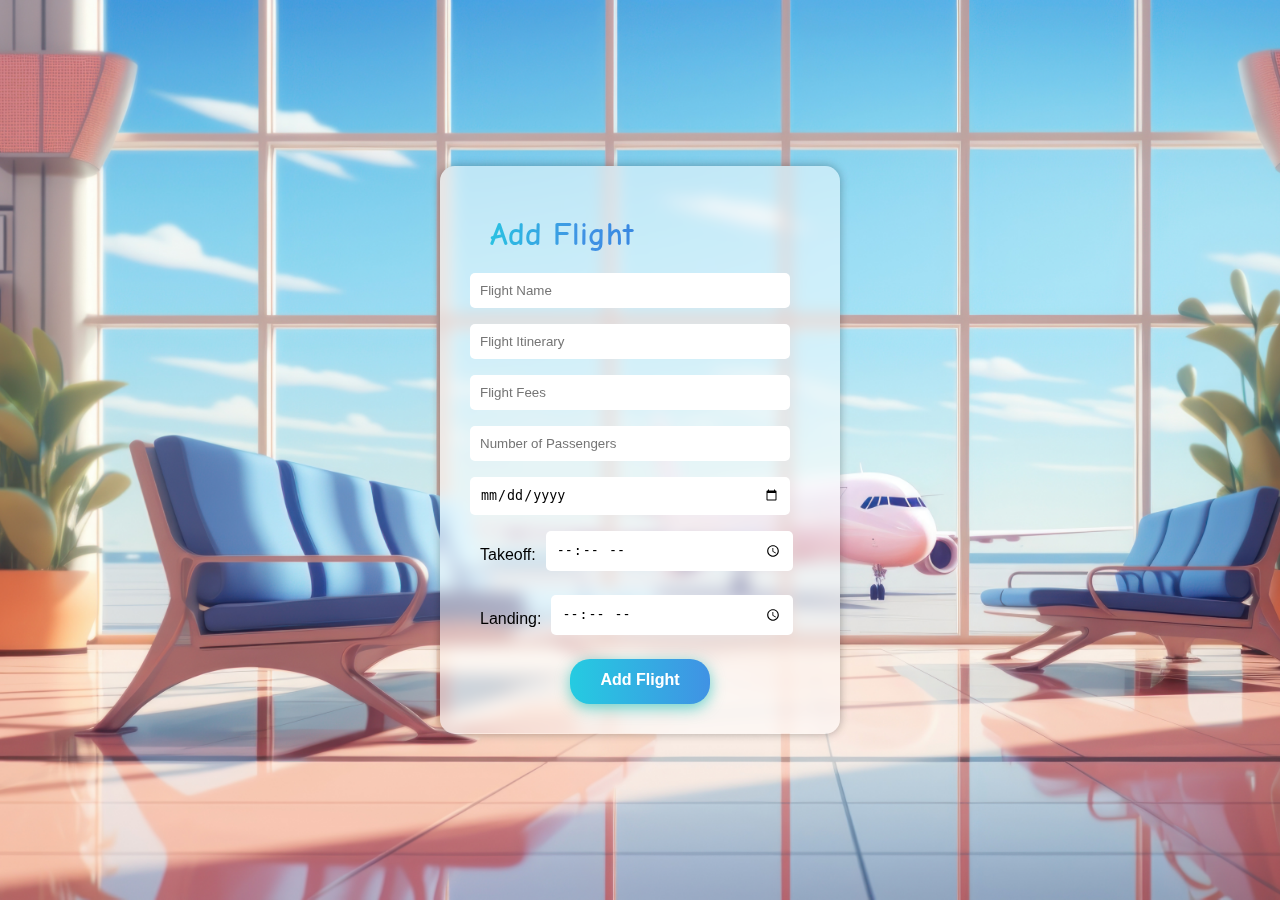
<file: Add flight/addflight.html>
<!DOCTYPE html>
<html lang="en">

<head>
  <meta charset="UTF-8">
  <meta name="viewport" content="width=device-width, initial-scale=1.0">
  <link rel="stylesheet" href="addflight.css">
  <title>Add Flight</title>
</head>

<body>

  <div class="container">
    <h1>Add Flight</h1>

    <form id="flightForm" action="add_flight.php" method="POST">
      <input type="text" id="name" name="name" required placeholder="Flight Name">
      <!-- <input type="text" id="id" name="id" required placeholder="Flight ID"> -->
      <input type="text" id="itinerary" name="itinerary" required placeholder="Flight Itinerary">
      <input type="text" id="fees" name="fees" required placeholder="Flight Fees">
      <input type="number" id="passengers" name="passengers" required placeholder="Number of Passengers">

      <input type="date" id="departureDate" name="departureDate" required>

      <div class="flight-time">
        <label for="Takeoff">Takeoff:</label>
        <input type="time" id="takeoff" name="takeoff" required>
      </div>

      <div class="flight-time">
        <label for="takeoff">Landing:</label>
        <input type="time" id="landing" name="landing" required>
      </div>



      <button type="submit" class="bn632-hover bn18">Add Flight</button>
    </form>
  </div>




</body>

</html>
</file>
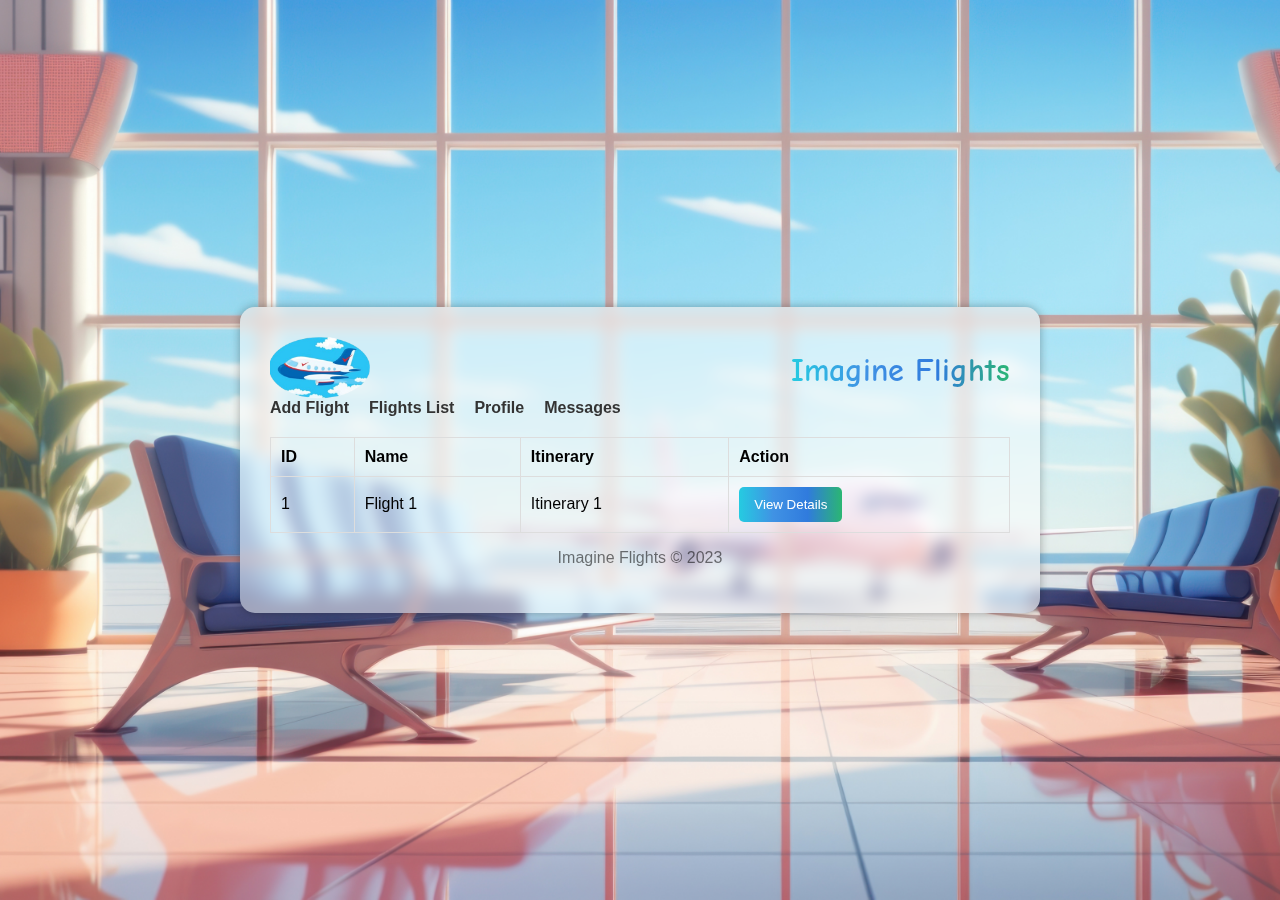
<file: company home/company_home.html>
<!-- company_home.html -->

<!DOCTYPE html>
<html lang="en">

<head>
  <meta charset="UTF-8">
  <meta name="viewport" content="width=device-width, initial-scale=1.0">
  <link rel="stylesheet" href="company_home.css">
  <title>Company Home</title>
</head>

<body>

  <div class="container">
    <header>
      <img src="../company_logo.png" alt="Company Logo">
      <h1>Imagine Flights </h1>
    </header>

    <nav>
      <ul>
        <li><a href="">Add Flight</a></li>
        <li><a href="#">Flights List</a></li>
        <li><a href="#">Profile</a></li>
        <li><a href="#">Messages</a></li>
      </ul>
    </nav>

    <section id="flightsList">
      <!-- Display flights as a list -->
      <table>
        <thead>
          <tr>
            <th>ID</th>
            <th>Name</th>
            <th>Itinerary</th>
            <th>Action</th>
          </tr>
        </thead>
        <tbody>
          <!-- Example Flight Row -->
          <tr class="flightRow" data-flight-id="1">
            <td>1</td>
            <td>Flight 1</td>
            <td>Itinerary 1</td>
            <td><button class="viewDetailsBtn">View Details</button></td>
          </tr>
          <!-- Add more rows dynamically from your database -->
        </tbody>
      </table>
    </section>

    <div class="ff">
      <p>Imagine Flights © 2023</p>
    </div>
  </div>

  <section id="flightDetails" class="hidden">
    <!-- Flight details content goes here -->
  </section>

  <!-- Include jQuery -->
  <script src="https://code.jquery.com/jquery-3.6.4.min.js"></script>
  <!-- Include your script.js file -->
  <script src="script.js"></script>
</body>

</html>
</file>
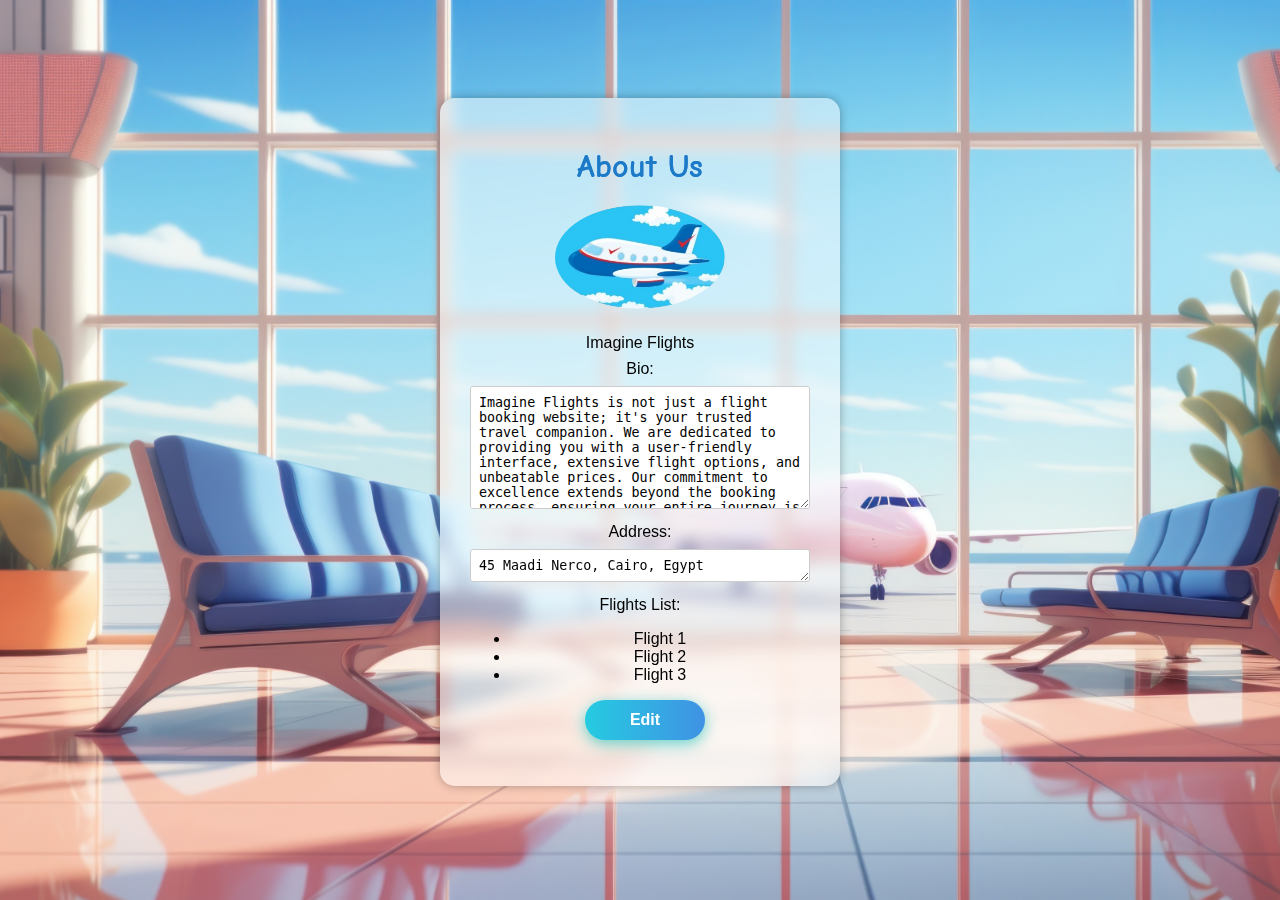
<file: company profile/CompanyProfile.html>
<!DOCTYPE html>
<html lang="en">

<head>
  <meta charset="UTF-8">
  <meta name="viewport" content="width=device-width, initial-scale=1.0">
  <link rel="stylesheet" href="CompanyProfile.css">
  <title>Company Profile</title>
</head>

<body>

  <div class="container">
    <h1 style="color: #1c7ac7; font-family: 'Comic Neue', sans-serif;">About Us</h1>

    <form action="/submit" method="post">
      <div id="companyProfile">
        <img src="../company_logo.png" alt="Company Logo" id="logo">

        <label for="companyName">Imagine Flights</label>

        <label for="companyBio">Bio:</label>
        <textarea id="companyBio" name="companyBio" rows="7"
          cols="50">Imagine Flights is not just a flight booking website; it's your trusted travel companion. We are dedicated to providing you with a user-friendly interface, extensive flight options, and unbeatable prices. Our commitment to excellence extends beyond the booking process, ensuring your entire journey is smooth and memorable.</textarea>

        <label for="companyAddress">Address:</label>
        <textarea id="companyAddress" name="companyAddress" rows="1" cols="50">45 Maadi Nerco, Cairo, Egypt</textarea>

        <label for="flightsList">Flights List:</label>
        <ul id="flightsList">
          <li>Flight 1</li>
          <li>Flight 2</li>
          <li>Flight 3</li>
        </ul>

        <button type="submit" class="bn632-hover bn18">Edit</button>
      </div>
    </form>
  </div>

</body>

</html>
</file>
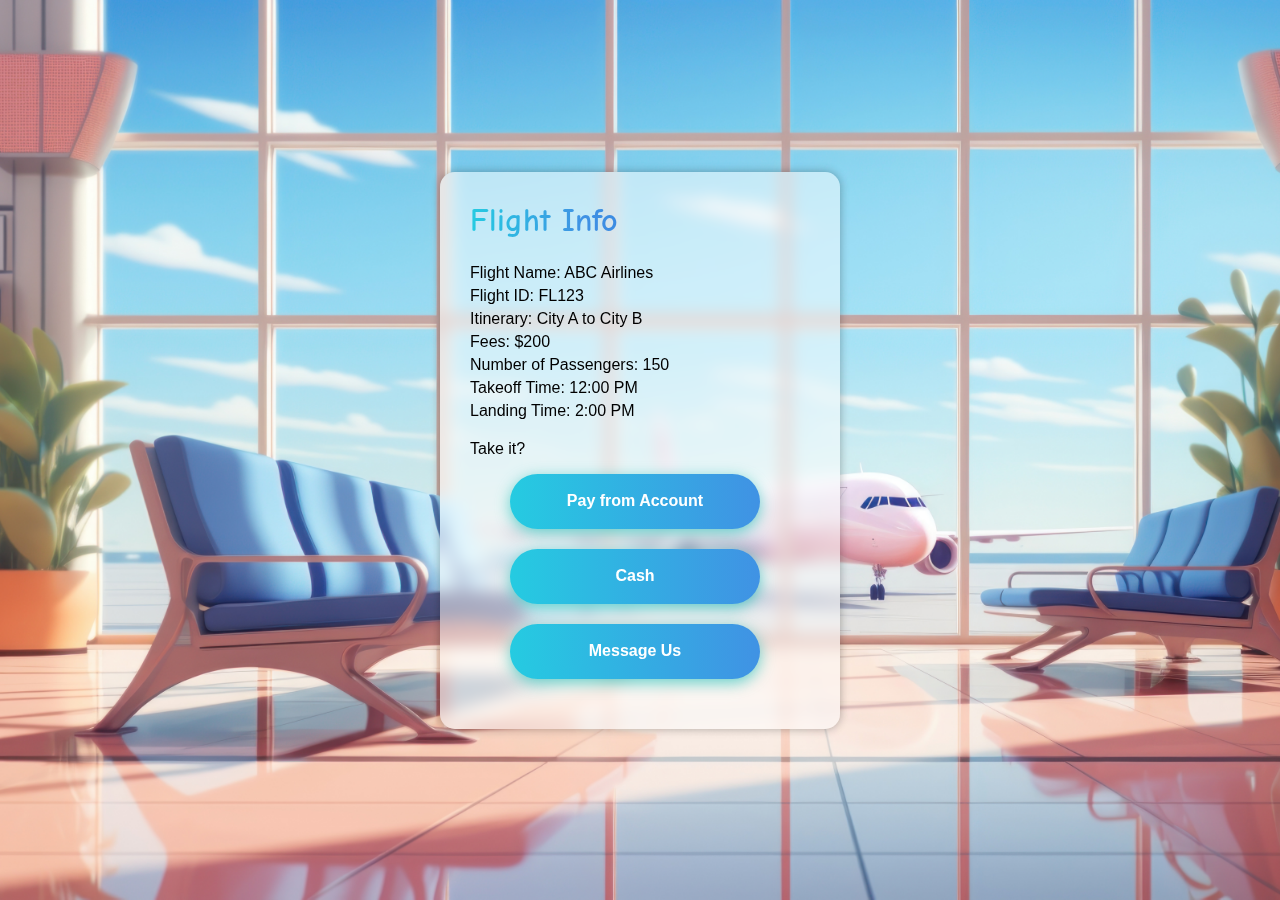
<file: flight info/flightinfo.html>
<!DOCTYPE html>
<html lang="en">
<head>
  <meta charset="UTF-8">
  <meta name="viewport" content="width=device-width, initial-scale=1.0">
  <link rel="stylesheet" href="style.css">
  <title>Flight Info</title>
</head>
<body>

  <div class="container">
    <h1>Flight Info</h1>

    <div id="flightDetails">
      <p>Flight Name: ABC Airlines</p>
      <p>Flight ID: FL123</p>
      <p>Itinerary: City A to City B</p>
      <p>Fees: $200</p>
      <p>Number of Passengers: 150</p>
      <p>Takeoff Time: 12:00 PM</p>
      <p>Landing Time: 2:00 PM</p>
    </div>

    <div id="takeItOption">
      <p>Take it?</p>
      <button class="bn632-hover bn18">Pay from Account</button>
      <button class="bn632-hover bn18">Cash</button>
      <button class="bn632-hover bn18">Message Us</button>
    </div>
  </div>

  <script>
    document.addEventListener('DOMContentLoaded', function() {
      var messageUsButton = document.querySelector('#takeItOption .bn632-hover.bn18:last-child'); // Select the last button (Message Us)

      messageUsButton.addEventListener('click', function() {
        window.open('/message/message.html', '_blank');
      });
    });
  </script>

</body>
</html>
</file>
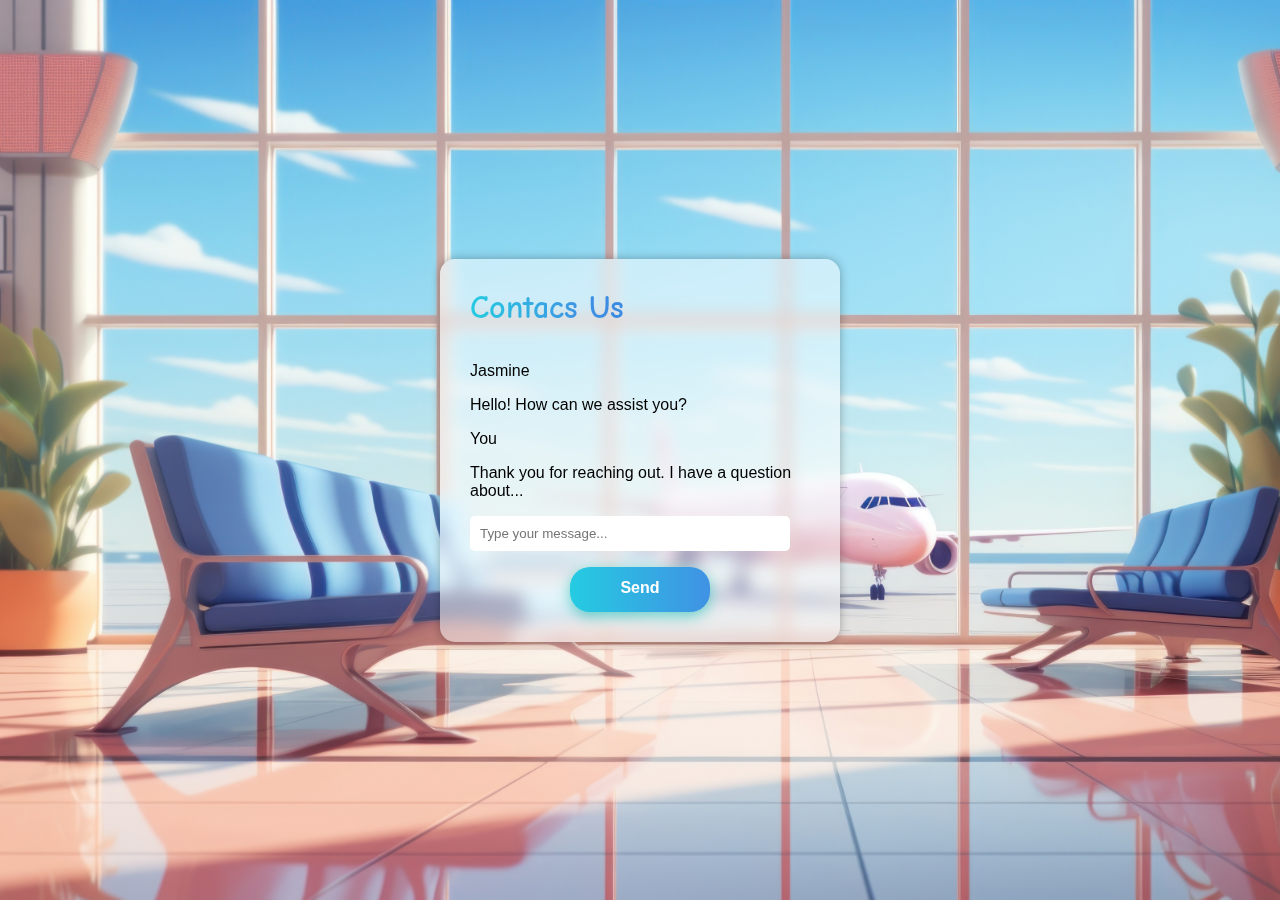
<file: message/message.html>
<!DOCTYPE html>
<html lang="en">
<head>
  <meta charset="UTF-8">
  <meta name="viewport" content="width=device-width, initial-scale=1.0">
  <link rel="stylesheet" href="style.css">
  <title>Messages with a Company</title>
</head>
<body>

  <div class="container">
    <h1>Contacs Us</h1>

    <div id="messageList" class="chat-container">
      <!-- Display messages with the company here -->
      <div class="message company">
        <p class="sender">Jasmine</p>
        <p class="message-content">Hello! How can we assist you?</p>
      </div>

      <!-- User's message -->
      <div class="message user">
        <p class="sender">You</p>
        <p class="message-content">Thank you for reaching out. I have a question about...</p>
      </div>
      <!-- Add more messages as needed -->
    </div>

    <form id="messageForm" onsubmit="sendMessage(); return false;">
      <input type="text" id="newMessage" name="newMessage" required placeholder="Type your message...">
      <button type="submit" class="bn632-hover bn18">Send</button>
    </form>
  </div>

  <script>
    function sendMessage() {
      const newMessageInput = document.getElementById('newMessage');
      const messageList = document.getElementById('messageList');

      // Get the value of the new message
      const newMessageContent = newMessageInput.value.trim();

      // Don't send empty messages
      if (newMessageContent === '') {
        return;
      }

      // Determine the sender type (user or company)
      const senderType = 'user'; // You can change this dynamically based on the sender

      // Create a new message element
      const newMessageElement = document.createElement('div');
      newMessageElement.classList.add('message', senderType);
      newMessageElement.innerHTML = `
        <p class="sender">${senderType === 'company' ? 'Company Name' : 'You'}</p>
        <p class="message-content">${newMessageContent}</p>
        <p class="timestamp">Sent on: ${getCurrentTimestamp()}</p>
      `;

      // Append the new message to the message list
      messageList.appendChild(newMessageElement);

      // Clear the input field
      newMessageInput.value = '';
    }

    function getCurrentTimestamp() {
      const now = new Date();
      const options = { year: 'numeric', month: 'long', day: 'numeric', hour: 'numeric', minute: 'numeric' };
      return now.toLocaleDateString('en-US', options);
    }
  </script>

</body>
</html>
</file>
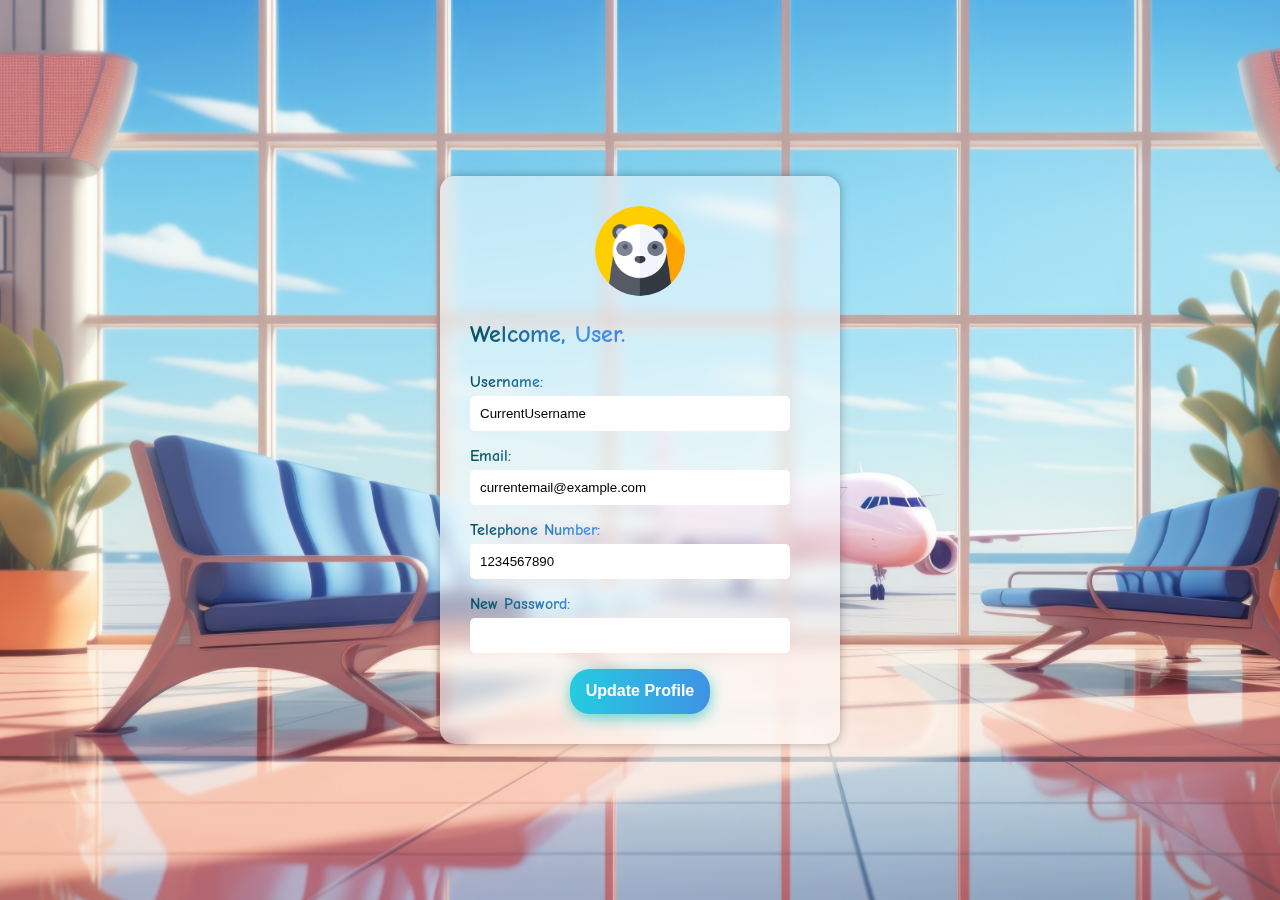
<file: passenger home/profile.html>
<!DOCTYPE html>
<html lang="en">
<head>
    <meta charset="UTF-8">
    <meta name="viewport" content="width=device-width, initial-scale=1.0">
    <link rel="stylesheet" href="profile.css">
    <title>Passenger Profile</title>
</head>
<body>

    <div class="container">
        <div class="user-icon">
            <img src="../panda.png" alt="User Icon">
        </div>
        <h2>Welcome, User.</h2>

        <form method="POST" action="">
            <label for="newUsername">Username:</label>
            <input type="text" id="newUsername" name="newUsername" value="CurrentUsername" required>

            <label for="newEmail">Email:</label>
            <input type="email" id="newEmail" name="newEmail" value="currentemail@example.com" required>

            <label for="newTelephoneNumber">Telephone Number:</label>
            <input type="tel" id="newTelephoneNumber" name="newTelephoneNumber" value="1234567890" required>

            <label for="newPassword">New Password:</label>
            <input type="password" id="newPassword" name="newPassword" required>

            <button type="submit" class="bn632-hover bn18">Update Profile</button>
        </form>
    </div>

</body>
</html>
</file>
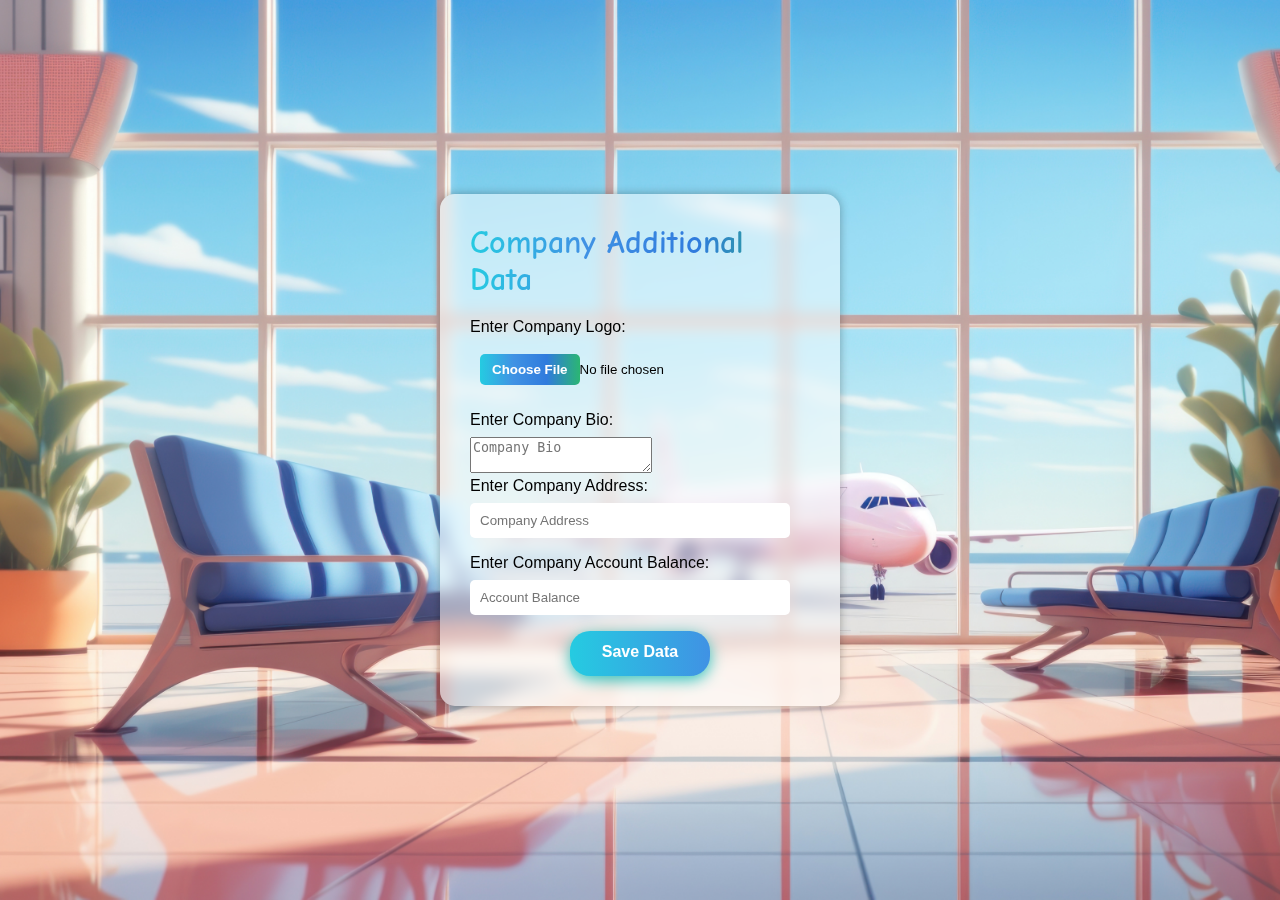
<file: Registration/company_data.html>
<!DOCTYPE html>
<html lang="en">

<head>
    <meta charset="UTF-8">
    <meta name="viewport" content="width=device-width, initial-scale=1.0">
    <link rel="stylesheet" href="style.css">
    <title>Company Additional Data</title>
</head>

<body>

    <div class="container">
        <h1>Company Additional Data</h1>

        <form action="additional_data_company.php" method="post" enctype="multipart/form-data">
            <label for="logo">Enter Company Logo:</label>
            <input type="file" id="logo" name="logo" required>
            <br>
            <label for="bio">Enter Company Bio:</label>
            <textarea id="bio" name="bio" required placeholder="Company Bio"></textarea>
            <br>
            <label for="address">Enter Company Address:</label>
            <input type="text" id="address" name="address" required placeholder="Company Address">
            <br>
            <label for="accountBalance">Enter Company Account Balance:</label>
            <input type="number" id="accountBalance" name="accountBalance" required placeholder="Account Balance">

            <!-- Include the user type to distinguish between customer and company -->
            <input type="hidden" name="userType" value="company">

            <button type="submit" class="bn632-hover bn18">Save Data</button>
        </form>
    </div>

</body>

</html>
</file>
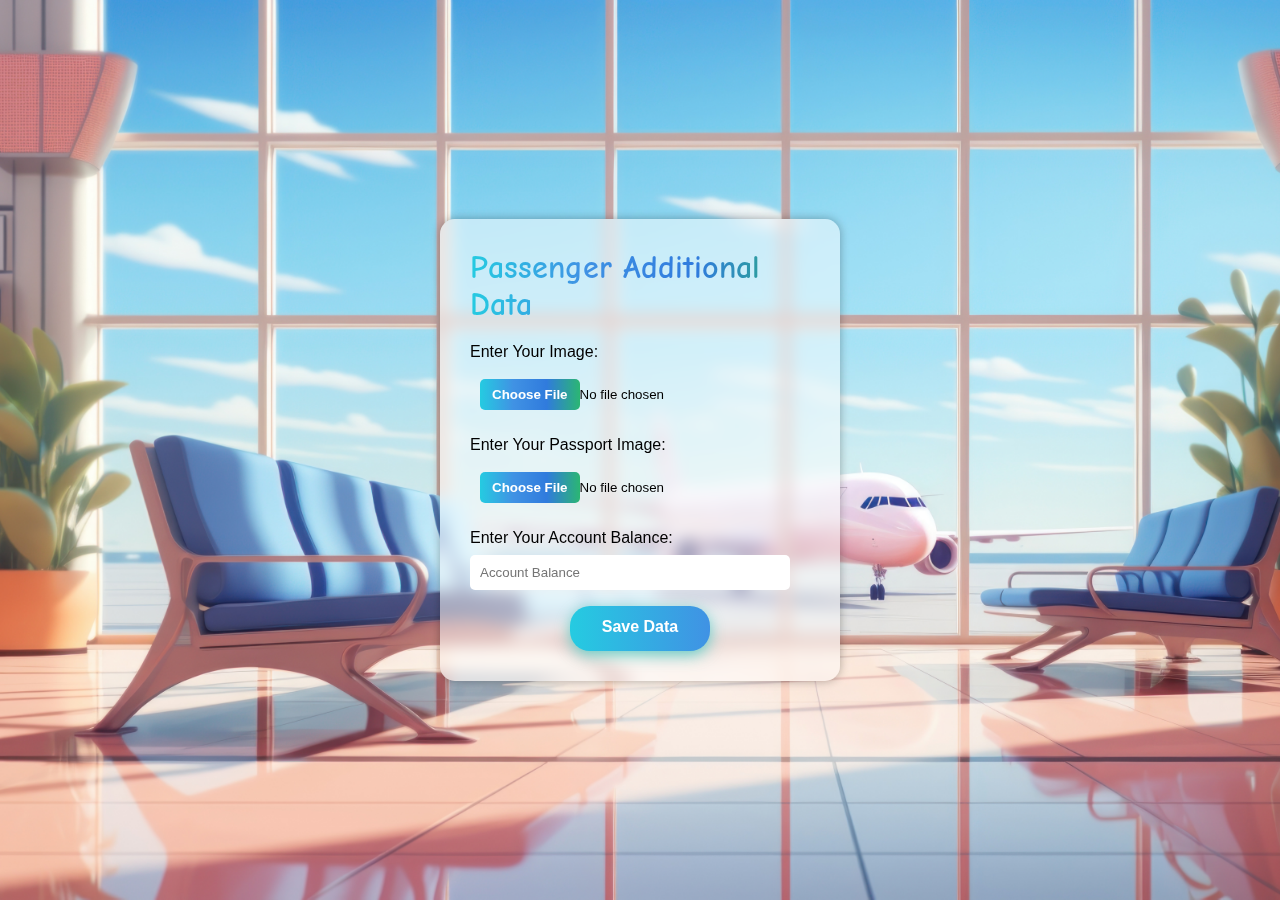
<file: Registration/passenger_data.html>
<!DOCTYPE html>
<html lang="en">

<head>
    <meta charset="UTF-8">
    <meta name="viewport" content="width=device-width, initial-scale=1.0">
    <link rel="stylesheet" href="passData.css">
    <title>Passenger Additional Data</title>
</head>

<body>

    <div class="container">
        <h1>Passenger Additional Data</h1>

        <form action="additional_data.php" method="post" enctype="multipart/form-data">
            <label for="passengerImage">Enter Your Image:</label>
            <input type="file" id="passengerImage" name="passengerImage" required>
            <br>
            <label for="passportImage">Enter Your Passport Image:</label>
            <input type="file" id="passportImage" name="passportImage" required>
            <br>
            <label for="accountBalance">Enter Your Account Balance:</label>
            <input type="number" id="accountBalance" name="accountBalance" required placeholder="Account Balance">

            <!-- Include the user type to distinguish between customer and company -->
            <input type="hidden" name="userType" value="customer">

            <button type="submit" class="bn632-hover bn18">Save Data</button>
        </form>
    </div>

</body>

</html>
</file>
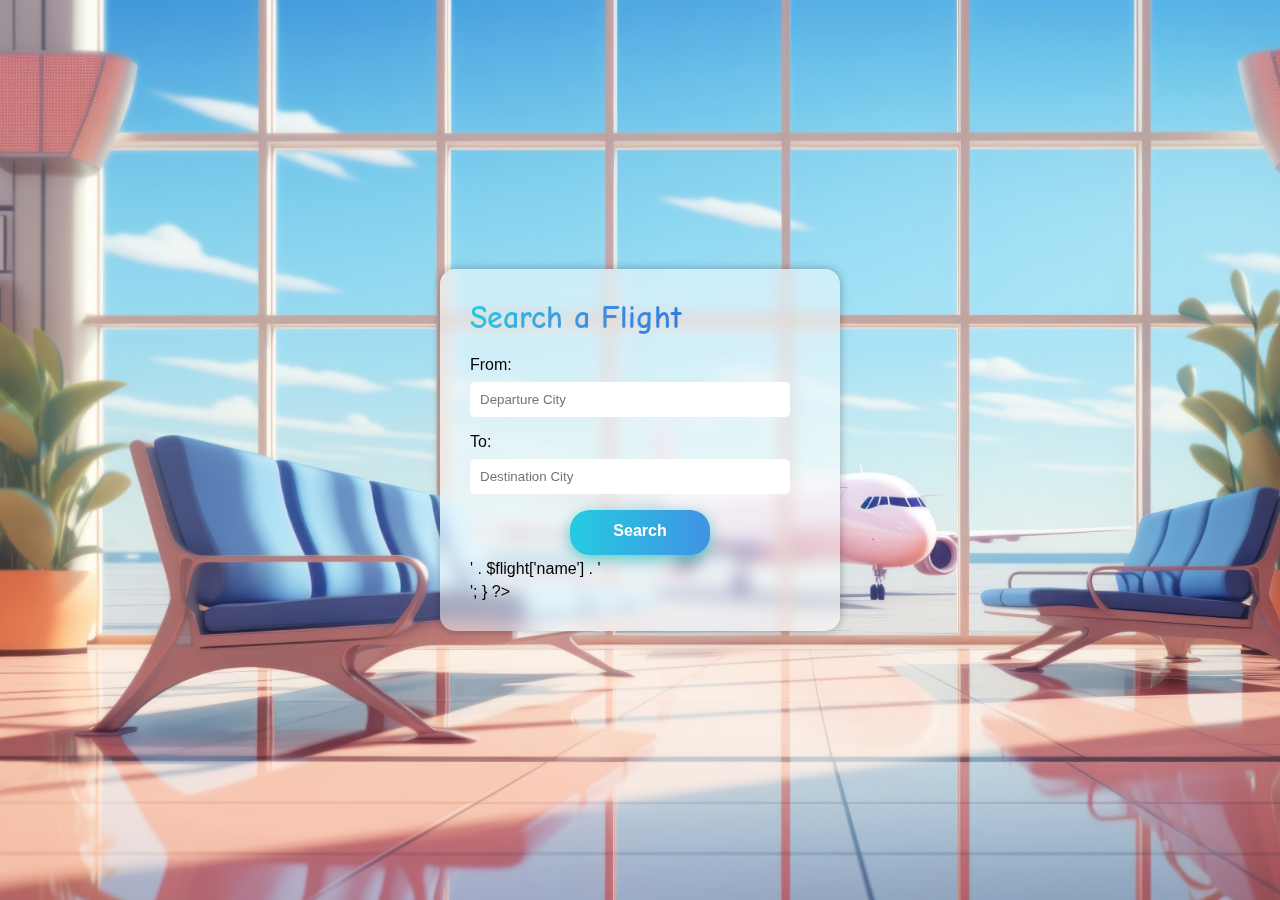
<file: search/search.html>
<!DOCTYPE html>
<html lang="en">
<head>
  <meta charset="UTF-8">
  <meta name="viewport" content="width=device-width, initial-scale=1.0">
  <link rel="stylesheet" href="style.css">
  <title>Search a Flight</title>
</head>
<body>

  <div class="container">
    <h1>Search a Flight</h1>

    <form id="searchForm" action="search.php" method="POST">
      <label for="from">From:</label>
      <input type="text" id="from" name="from" required placeholder="Departure City">

      <label for="to">To:</label>
      <input type="text" id="to" name="to" required placeholder="Destination City">

      <button type="submit" class="bn632-hover bn18">Search</button>
    </form>

    <div id="flightsList">
      
      <?php
        $flights = getFlightList(); // You need to implement this function in your PHP file

        foreach ($flights as $flight) {
          echo '<a href="flight_info.php?flight_id=' . $flight['id'] . '"><p>' . $flight['name'] . '</p></a>';
        }
      ?>
    </div>
  </div>

</body>
</html>
</file>
<file: Add flight/addflight.css>
@import url('https://fonts.googleapis.com/css2?family=Comic+Neue&display=swap');

body {
    font-family: Arial, sans-serif, Comic Neue;
    margin: 0;
    padding: 0;
    display: flex;
    align-items: center;
    justify-content: center;
    min-height: 100vh;
    background-image: url('../web2.jpg'); /* Replace with your background image URL */
    background-size: cover;
    background-position: center;
}

.container {
    background-color: rgba(255, 255, 255, 0.5); /* Semi-transparent white background */
    padding: 30px;
    border-radius: 15px; /* Increased border radius for rounded corners */
    box-shadow: 0 0 10px rgba(0, 0, 0, 0.3);
    width: 100%;
    max-width: 400px;
    box-sizing: border-box;
    backdrop-filter: blur(8px); /* Apply a blur effect */
}

label {
    display: block;
    margin-bottom: 8px;
}

input {
    width: calc(100% - 20px); /* Adjusted width to leave room for padding */
    padding: 10px;
    margin-bottom: 16px;
    box-sizing: border-box;
    display: inline-block; /* Display input boxes inline */
    border: 0px solid #ccc;
    border-radius: 5px; /* Rounded corners for input boxes */
    outline: none;
}

button {
    background-color: #2196F3; /* Blue color */
    color: #fff;
    padding: 12px;
    border: none;
    border-radius: 3px;
    cursor: pointer;
    width: 80%;
    transition: background-color 0.3s; /* Transition for background color */
}

button:hover {
    background-color: #1565C0; /* Darker blue on hover */
}


.flight-time {
    display: flex;
    align-items: center;
    margin-bottom: 8px;
    margin-right: 17px;
    margin-left: 10px;
  }

  
  .flight-time label {
    margin-right: 10px;
  }
  
 .flight-time input{
    margin-left: 0;
 }
  
  .time-inputs label {
    margin-bottom: 8px;
  }
  h1 {
    background-image: linear-gradient(
        to right,
        #25cbe1,
        #4092e4,
        #307bdd,
        #2bb673
    );
    color: transparent;
    font-family: 'Comic Neue';

    padding: 20px;
    margin: 0;
    background-clip: text;
    -webkit-background-clip: text;
  }
  .bn632-hover {
    width: 140px;
    font-size: 16px;
    font-weight: 600;
    justify-content: center;
    display: flex;
    color: #fff;
    cursor: pointer;
    height: 45px;
    text-align:center;
    margin-left: 100px;
    border: none;
    background-size: 300% 100%;
    border-radius: 20px;
    -o-transition: all .4s ease-in-out;
    -webkit-transition: all .4s ease-in-out;
    transition: all .4s ease-in-out;
  }
  
  .bn632-hover:hover {
    background-position: 100% 0;
    -o-transition: all .4s ease-in-out;
    -webkit-transition: all .4s ease-in-out;
    transition: all .4s ease-in-out;
  }
  
  .bn632-hover:focus {
    outline: none;
  }
  
  .bn632-hover.bn18 {
    background-image: linear-gradient(
      to right,
      #25cbe1,
      #4092e4,
      #307bdd,
      #2bb673
    );
    box-shadow: 0 4px 15px 0 rgba(49, 196, 190, 0.75);
  }
</file>
<file: company home/company_home.css>
/* company_style.css */
@import url('https://fonts.googleapis.com/css2?family=Comic+Neue&display=swap');

body {
  font-family: Arial, sans-serif, Comic Neue;
  margin: 0;
  padding: 0;
  display: flex;
  align-items: center;
  justify-content: center;
  min-height: 100vh;
  background-image: url('../web2.jpg'); /* Replace with your background image URL */
  background-size: cover;
  background-position: center;
}

.ff {
  justify-content: center;
  display: flex;
  margin-bottom: 0px;
  color: rgba(0, 0, 0, 0.54);
}

.container {
  background-color: rgba(255, 255, 255, 0.5); /* Semi-transparent white background */
  padding: 30px;
  border-radius: 15px; /* Increased border radius for rounded corners */
  box-shadow: 0 0 10px rgba(0, 0, 0, 0.3);
  width: 100%;
  max-width: 800px; /* Adjusted max-width for larger container */
  box-sizing: border-box;
  backdrop-filter: blur(8px); /* Apply a blur effect */
  margin-top: 20px; /* Added margin for better spacing */
}

header {
  display: flex;
  align-items: center;
  justify-content: space-between;
}

header img {
  max-width: 100px; /* Adjusted max-width for the company logo */
}

nav ul {
  list-style: none;
  display: flex;
  margin: 0;
  padding: 0;
}

nav ul li {
  margin-right: 20px;
}

nav a {
  text-decoration: none;
  color: #333;
  font-weight: bold;
  transition: color 0.3s;
}

nav a:hover {
  color: #2196F3;
}

#flightsList {
  margin-top: 20px; /* Added margin for better spacing */
}

table {
  width: 100%;
  border-collapse: collapse;
  margin-top: 15px; /* Added margin for better spacing */
}

table th,
table td {
  border: 1px solid #ddd;
  padding: 10px;
  text-align: left;
}

tfoot {
  font-weight: bold;
}

footer {
  margin-top: 20px; /* Added margin for better spacing */
  text-align: center;
}

footer p {
  margin: 0;
  padding: 10px;
  background-color: #f0f0f0;
  border-radius: 5px;
}

#flightDetails {
    background-color: rgba(255, 255, 255, 0.5); /* Semi-transparent white background */
    padding: 15px;
    border-radius: 15px; /* Increased border radius for rounded corners */
    box-shadow: 0 0 10px rgba(0, 0, 0, 0.3);
    width: 100%;
    max-width: 400px;
    box-sizing: border-box;
    backdrop-filter: blur(8px);
}

#flightDetails.hidden {
  display: none;
}

/* Modern styles for View Details button */
.viewDetailsBtn {
    background-image: linear-gradient(
        to right,
        #25cbe1,
        #4092e4,
        #307bdd,
        #2bb673
    );
  color: transparent;
  color: white; /* White text color */
  padding: 10px 15px; /* Padding for better visual appearance */
  border: none; /* No border */
  border-radius: 5px; /* Rounded corners */
  cursor: pointer; /* Cursor on hover */
  transition: background-color 0.3s; /* Smooth transition on hover */
}

.viewDetailsBtn:hover {
    background-image: linear-gradient(
        to right,
        #1ca0b1,
        #2e69a4,
        #2262b6,
        #1f8e58
    );}

/* Modern styles for Cancel Flight button */
.cancelFlightBtn {
  background-color: #e74c3c; /* Red background color */
  color: white; /* White text color */
  padding: 10px 15px; /* Padding for better visual appearance */
  border: none; /* No border */
  border-radius: 5px; /* Rounded corners */
  cursor: pointer; /* Cursor on hover */
  transition: background-color 0.3s; /* Smooth transition on hover */
}

.cancelFlightBtn:hover {
  background-color: #c0392b; /* Darker red on hover */
}


h1 {
    background-image: linear-gradient(
        to right,
        #25cbe1,
        #4092e4,
        #307bdd,
        #2bb673
    );
    color: transparent;
    font-family: 'Comic Neue';
    padding-top: 5px;
    margin: 0;
    background-clip: text;
    -webkit-background-clip: text;
  }
</file>
<file: company profile/CompanyProfile.css>
@import url('https://fonts.googleapis.com/css2?family=Comic+Neue&display=swap');

body {
  font-family: Arial, sans-serif, Comic Neue;
  margin: 0;
  padding: 0;
  display: flex;
  align-items: center;
  justify-content: center;
  min-height: 100vh;
  background-image: url('../web2.jpg'); /* Replace with your background image URL */
  background-size: cover;
  background-position: center;
}

.container {
  background-color: rgba(255, 255, 255, 0.5); /* Semi-transparent white background */
  padding: 30px;
  border-radius: 15px; /* Increased border radius for rounded corners */
  box-shadow: 0 0 10px rgba(0, 0, 0, 0.3);
  width: 100%;
  max-width: 400px;
  box-sizing: border-box;
  backdrop-filter: blur(8px); /* Apply a blur effect */
}

h1 {
    background-image: linear-gradient(
        to right,
        #25cbe1,
        #4092e4,
        #307bdd,
        #2bb673
    );
    color: transparent;
    font-family: 'Comic Neue', sans-serif;
    justify-content: center;
    display: flex;
    padding: 20px;
    text-align: center;
    margin: 0;
    background-clip: text;
    -webkit-background-clip: text;
  }

#companyProfile {
  text-align: center;
}

#logo {
    max-width: 50%; /* Adjust the percentage as needed */
    border-radius: 50%;
    margin-bottom: 20px;
  }
  

label {
  display: block;
  margin-bottom: 8px;
}

div, ul {
  margin-bottom: 16px;
}


textarea {
    width: 100%;
    padding: 8px;
    box-sizing: border-box;
    border: 1px solid #ccc;
    border-radius: 3px;
    margin-bottom: 10px;
  }
  

  .bn632-hover {
    width: 120px;
    font-size: 16px;
    font-weight: 600;
    color: #fff;
    cursor: pointer;
    height: 40px;
    text-align:center;
    border: none;
    background-size: 300% 100%;
    border-radius: 20px;
    margin-left: 10px;
    -o-transition: all .4s ease-in-out;
    -webkit-transition: all .4s ease-in-out;
    transition: all .4s ease-in-out;
  }
  
  .bn632-hover:hover {
    background-position: 100% 0;
    -o-transition: all .4s ease-in-out;
    -webkit-transition: all .4s ease-in-out;
    transition: all .4s ease-in-out;
  }
  
  .bn632-hover:focus {
    outline: none;
  }
  
  .bn632-hover.bn18 {
    background-image: linear-gradient(
      to right,
        #25cbe1,
        #4092e4,
        #307bdd,
        #2bb673
    );
    box-shadow: 0 4px 15px 0 rgba(49, 196, 190, 0.75);
  }
</file>
<file: flight info/style.css>
@import url('https://fonts.googleapis.com/css2?family=Comic+Neue&display=swap');

body {
  font-family: Arial, sans-serif,Comic Neue;
  margin: 0;
  padding: 0;
  display: flex;
  align-items: center;
  justify-content: center;
  min-height: 100vh;
  background-image: url('../web2.jpg'); /* Replace with your background image URL */
  background-size: cover;
  background-position: center;
}

.container {
  background-color: rgba(255, 255, 255, 0.5); /* Semi-transparent white background */
  padding: 30px;
  border-radius: 15px; /* Increased border radius for rounded corners */
  box-shadow: 0 0 10px rgba(0, 0, 0, 0.3);
  width: 100%;
  max-width: 400px;
  box-sizing: border-box;
  backdrop-filter: blur(8px); /* Apply a blur effect */
}

label {
  display: block;
  margin-bottom: 8px;
}

input {
  width: calc(100% - 20px); /* Adjusted width to leave room for padding */
  padding: 10px;
  margin-bottom: 16px;
  box-sizing: border-box;
  display: inline-block; /* Display input boxes inline */
  border: 0px solid #ccc;
  border-radius: 5px; /* Rounded corners for input boxes */
  outline: none;
}


#flightsList p {
  margin: 5px 0;
}

#flightDetails p {
  margin: 5px 0;
}

#takeItOption {
  margin-top: 20px;
}

#messageCompanyBtn {
  margin-top: 20px;
}

.bn632-hover {
  width: 250px;
  font-size: 16px;
  font-weight: 600;
  color: #fff;
  cursor: pointer;
  margin-bottom: 20px;
  margin-left: 40px;

  height: 55px;
  text-align:center;
  border: none;
  background-size: 300% 100%;
  border-radius: 50px;
  -o-transition: all .4s ease-in-out;
  -webkit-transition: all .4s ease-in-out;
  transition: all .4s ease-in-out;
}

.bn632-hover:hover {
  background-position: 100% 0;
  -o-transition: all .4s ease-in-out;
  -webkit-transition: all .4s ease-in-out;
  transition: all .4s ease-in-out;
}

.bn632-hover:focus {
  outline: none;
}

.bn632-hover.bn18 {
  background-image: linear-gradient(
    to right,
    #25cbe1,
    #4092e4,
    #307bdd,
    #2bb673
  );
  box-shadow: 0 4px 15px 0 rgba(49, 196, 190, 0.75);
}

h1 {
    background-image: linear-gradient(
        to right,
        #25cbe1,
        #4092e4,
        #307bdd,
        #2bb673
    );
    color: transparent;
    font-family: 'Comic Neue';
    padding-bottom: 20px;
  
    margin: 0;
    background-clip: text;
    -webkit-background-clip: text;
  }
</file>
<file: message/style.css>
@import url('https://fonts.googleapis.com/css2?family=Comic+Neue&display=swap');

body {
  font-family: Arial, sans-serif,Comic Neue;
  margin: 0;
  padding: 0;
  display: flex;
  align-items: center;
  justify-content: center;
  min-height: 100vh;
  background-image: url('../web2.jpg'); /* Replace with your background image URL */
  background-size: cover;
  background-position: center;
}

.container {
  background-color: rgba(255, 255, 255, 0.5); /* Semi-transparent white background */
  padding: 30px;
  border-radius: 15px; /* Increased border radius for rounded corners */
  box-shadow: 0 0 10px rgba(0, 0, 0, 0.3);
  width: 100%;
  max-width: 400px;
  box-sizing: border-box;
  backdrop-filter: blur(8px); /* Apply a blur effect */
}

label {
  display: block;
  margin-bottom: 8px;
}

input {
  width: calc(100% - 20px); /* Adjusted width to leave room for padding */
  padding: 10px;
  margin-bottom: 16px;
  box-sizing: border-box;
  display: inline-block; /* Display input boxes inline */
  border: 0px solid #ccc;
  border-radius: 5px; /* Rounded corners for input boxes */
  outline: none;
}

button {
  background-color: #2196F3; /* Blue color */
  color: #fff;
  padding: 12px;
  border: none;
  border-radius: 3px;
  cursor: pointer;
  width: 80%;
  transition: background-color 0.3s; /* Transition for background color */
}

button:hover {
  background-color: #1565C0; /* Darker blue on hover */
}

#flightsList p {
  margin: 5px 0;
}

#flightDetails p {
  margin: 5px 0;
}

#takeItOption {
  margin-top: 20px;
}

#messageCompanyBtn {
  margin-top: 20px;
}

.bn632-hover {
  width: 140px;
  font-size: 16px;
  font-weight: 600;
  justify-content: center;
  display: flex;
  color: #fff;
  cursor: pointer;
  height: 45px;
  text-align:center;
  margin-left: 100px;
  border: none;
  background-size: 300% 100%;
  border-radius: 20px;
  -o-transition: all .4s ease-in-out;
  -webkit-transition: all .4s ease-in-out;
  transition: all .4s ease-in-out;
}

.bn632-hover:hover {
  background-position: 100% 0;
  -o-transition: all .4s ease-in-out;
  -webkit-transition: all .4s ease-in-out;
  transition: all .4s ease-in-out;
}

.bn632-hover:focus {
  outline: none;
}

.bn632-hover.bn18 {
  background-image: linear-gradient(
    to right,
    #25cbe1,
    #4092e4,
    #307bdd,
    #2bb673
  );
  box-shadow: 0 4px 15px 0 rgba(49, 196, 190, 0.75);
}

h1 {
    background-image: linear-gradient(
        to right,
        #25cbe1,
        #4092e4,
        #307bdd,
        #2bb673
    );
    color: transparent;
    font-family: 'Comic Neue';
    padding-bottom: 20px;
  
    margin: 0;
    background-clip: text;
    -webkit-background-clip: text;
  }
</file>
<file: passenger home/profile.css>
@import url('https://fonts.googleapis.com/css2?family=Comic+Neue&display=swap');

body {
    font-family: Arial, sans-serif;
    margin: 0;
    padding: 0;
    display: flex;
    align-items: center;
    justify-content: center;
    min-height: 100vh;
    background-image: url('../web2.jpg');
    /* Replace with your background image URL */
    background-size: cover;
    background-position: center;
}

.container {
    background-color: rgba(255, 255, 255, 0.5);
    /* Semi-transparent white background */
    padding: 30px;
    border-radius: 15px;
    /* Increased border radius for rounded corners */
    box-shadow: 0 0 10px rgba(0, 0, 0, 0.3);
    width: 100%;
    max-width: 400px;
    box-sizing: border-box;
    backdrop-filter: blur(8px);
    /* Apply a blur effect */
    margin-top: 20px;
    /* Added margin for better spacing */
}

.user-icon img {
    max-width: 90px;
    /* Adjust the max-width to your desired size */
    max-height: 90px;
    /* Adjust the max-height to your desired size */
    border-radius: 60%;
    /* Optional: Make the image circular */
    margin-left: 125px;
}

h2 {
    display: block;
    margin-bottom: 20px;
    background-image: linear-gradient(to right,
            #02515b,
            #4092e4,
            #307bdd,
            #2bb673);
    color: transparent;
    font-family: 'Comic Neue';
    padding-bottom: 5px;
    font-weight: bold;
    font-family: 'Comic Neue';
    background-clip: text;
    -webkit-background-clip: text;
}


label {
    display: block;
    margin-bottom: 8px;
    background-image: linear-gradient(to right,
            #02515b,
            #4092e4,
            #307bdd,
            #2bb673);
    color: transparent;
    font-family: 'Comic Neue';
    padding-bottom: 5px;
    font-weight: bold;
    font-family: 'Comic Neue';
    margin: 0;
    background-clip: text;
    -webkit-background-clip: text;
}

input {
    width: calc(100% - 20px);
    /* Adjusted width to leave room for padding */
    padding: 10px;
    margin-bottom: 16px;
    box-sizing: border-box;
    display: inline-block;
    /* Display input boxes inline */
    border: 0px solid #ccc;
    border-radius: 5px;
    /* Rounded corners for input boxes */
    outline: none;
}

.bn632-hover {
    width: 140px;
    font-size: 16px;
    font-weight: 600;
    color: #fff;
    cursor: pointer;
    height: 45px;
    text-align: center;
    border: none;
    background-size: 300% 100%;
    border-radius: 20px;
    margin-left: 100px;
    -o-transition: all .4s ease-in-out;
    -webkit-transition: all .4s ease-in-out;
    transition: all .4s ease-in-out;
}

.bn632-hover:hover {
    background-position: 100% 0;
    -o-transition: all .4s ease-in-out;
    -webkit-transition: all .4s ease-in-out;
    transition: all .4s ease-in-out;
}

.bn632-hover:focus {
    outline: none;
}

.bn632-hover.bn18 {
    background-image: linear-gradient(to right,
            #25cbe1,
            #4092e4,
            #307bdd,
            #2bb673);
    box-shadow: 0 4px 15px 0 rgba(49, 196, 190, 0.75);
}

/* Media query for smaller screens */
@media only screen and (max-width: 600px) {
    .container {
        padding: 20px;
    }
}
</file>
<file: Registration/style.css>
@import url('https://fonts.googleapis.com/css2?family=Comic+Neue&display=swap');

body {
  font-family: Arial, sans-serif, Comic Neue;
  margin: 0;
  padding: 0;
  display: flex;
  align-items: center;
  justify-content: center;
  min-height: 100vh;
  background-image: url('../web2.jpg');
  background-size: cover;
  background-position: center;
}

.container {
  background-color: rgba(255, 255, 255, 0.5);
  /* Semi-transparent white background */
  padding: 30px;
  border-radius: 15px;
  /* Increased border radius for rounded corners */
  box-shadow: 0 0 10px rgba(0, 0, 0, 0.3);
  width: 100%;
  max-width: 400px;
  box-sizing: border-box;
  backdrop-filter: blur(8px);
  /* Apply a blur effect */
}

label {
  display: block;
  margin-bottom: 8px;
}

input {
  width: calc(100% - 20px);
  /* Adjusted width to leave room for padding */
  padding: 10px;
  margin-bottom: 16px;
  box-sizing: border-box;
  display: inline-block;
  /* Display input boxes inline */
  border: 0px solid #ccc;
  border-radius: 5px;
  /* Rounded corners for input boxes */
  outline: none;
}

/* Style for file input */
/* input[type="file"] {
  width: 100%;
  padding: 12px;
  margin-bottom: 16px;
  box-sizing: border-box;
  display: inline-block;
  border: 1.5px solid #2196F3;
  border-radius: 5px;
  outline: none;
  cursor: pointer;
  background-color: #fff;
  color: #2196F3;
  transition: border-color 0.3s, color 0.3s, background-color 0.3s;
} */

input[type="file"]:hover {
  border-color: #1565C0;
  color: #1565C0;
  -o-transition: all .2s ease-in-out;
  -webkit-transition: all .2s ease-in-out;
  transition: all .2s ease-in-out;
}

input[type="file"]:focus {
  border-color: #0b7dda;
  color: #0b7dda;
  background-color: #f0f0f0;
}

/* Reset default browser styles for file input */
input[type="file"]::-webkit-file-upload-button {
  visibility: hidden;
  display: none;
}

/* Style for file input label */
input[type="file"]::before {
  content: 'Choose File';
  display: inline-block;
  background: linear-gradient(to right,
      #25cbe1,
      #4092e4,
      #307bdd,
      #2bb673);
  color: #fff;
  border-radius: 5px;
  padding: 8px 12px;
  outline: none;
  white-space: nowrap;
  cursor: pointer;
  font-weight: bold;
}

input[type="file"]:hover::before {
  background: linear-gradient(to right,
      #25cbe1,
      #4092e4,
      #307bdd,
      #2bb673);
}

button {
  background-color: #2196F3;
  /* Blue color */
  color: #fff;
  padding: 12px;
  border: none;
  border-radius: 3px;
  cursor: pointer;
  width: 80%;
  transition: background-color 0.3s;
  /* Transition for background color */
}

button:hover {
  background-color: #1565C0;
  /* Darker blue on hover */
}

label[for="customer"],
label[for="company"] {
  display: inline-block;
  margin-right: 10px;
  vertical-align: middle;
}

input[type="radio"] {
  margin-right: 5px;
  width: 16px;
  /* Adjusted width for normal size */
  height: 16px;
  /* Adjusted scale for normal size */
}

/* Media query for smaller screens */
@media only screen and (max-width: 600px) {
  .container {
    padding: 20px;
  }
}

h1 {
  background-image: linear-gradient(to right,
      #25cbe1,
      #4092e4,
      #307bdd,
      #2bb673);
  color: transparent;
  font-family: 'Comic Neue';
  padding-bottom: 20px;
  margin: 0;
  background-clip: text;
  -webkit-background-clip: text;
}

.bn632-hover {
  width: 140px;
  font-size: 16px;
  font-weight: 600;
  justify-content: center;
  display: flex;
  color: #fff;
  cursor: pointer;
  height: 45px;
  text-align: center;
  margin-left: 100px;
  border: none;
  background-size: 300% 100%;
  border-radius: 20px;
  -o-transition: all .4s ease-in-out;
  -webkit-transition: all .4s ease-in-out;
  transition: all .4s ease-in-out;
}

.bn632-hover:hover {
  background-position: 100% 0;
  -o-transition: all .4s ease-in-out;
  -webkit-transition: all .4s ease-in-out;
  transition: all .4s ease-in-out;
}

.bn632-hover:focus {
  outline: none;
}

.bn632-hover.bn18 {
  background-image: linear-gradient(to right,
      #25cbe1,
      #4092e4,
      #307bdd,
      #2bb673);
  box-shadow: 0 4px 15px 0 rgba(49, 196, 190)
}
</file>
<file: Registration/passData.css>
@import url('https://fonts.googleapis.com/css2?family=Comic+Neue&display=swap');

body {
    font-family: Arial, sans-serif,Comic Neue;
  margin: 0;
  padding: 0;
  display: flex;
  align-items: center;
  justify-content: center;
  min-height: 100vh;
  background-image: url('../web2.jpg'); /* Replace with your background image URL */
  background-size: cover;
  background-position: center;
}

.container {
  background-color: rgba(255, 255, 255, 0.5); /* Semi-transparent white background */
  padding: 30px;
  border-radius: 15px; /* Increased border radius for rounded corners */
  box-shadow: 0 0 10px rgba(0, 0, 0, 0.3);
  width: 100%;
  max-width: 400px;
  box-sizing: border-box;
  backdrop-filter: blur(8px); /* Apply a blur effect */
}

label {
  display: block;
  margin-bottom: 8px;
}

input {
  width: calc(100% - 20px); /* Adjusted width to leave room for padding */
  padding: 10px;
  margin-bottom: 16px;
  box-sizing: border-box;
  display: inline-block; /* Display input boxes inline */
  border: 0px solid #ccc;
  border-radius: 5px; /* Rounded corners for input boxes */
  outline: none;
}

/* Add this to your existing CSS */

/* input[type="file"] {
    width: 100%;
    padding: 12px;
    margin-bottom: 16px;
    box-sizing: border-box;
    display: inline-block;
    border: 1.5px solid #2196F3; 
    border-radius: 5px;
    outline: none;
    cursor: pointer;
    background-color: #fff;
    color: #2196F3;
    transition: border-color 0.3s, color 0.3s, background-color 0.3s;
  }
  */
  input[type="file"]:hover {
    border-color: #1565C0; 
    color: #1565C0; 
    -o-transition: all .2s ease-in-out;
    -webkit-transition: all .2s ease-in-out;
    transition: all .2s ease-in-out;
  } 
  
   input[type="file"]:focus {
    border-color: #0b7dda; 
    color: #0b7dda;
    background-color: #f0f0f0; 
  } 
  
  /* Reset default browser styles for file input */
  input[type="file"]::-webkit-file-upload-button {
    visibility: hidden;
    display: none;
  }
  
  input[type="file"]::before {
    content: 'Choose File';
    display: inline-block;
    background: linear-gradient(
      to right,
      #25cbe1,
      #4092e4,
      #307bdd,
      #2bb673
    );
    color: #fff;
    border-radius: 5px;
    padding: 8px 12px;
    outline: none;
    white-space: nowrap;
    cursor: pointer;
    font-weight: bold;
  }
  
  input[type="file"]:hover::before {
    background: linear-gradient(
      to right,
      #25cbe1,
      #4092e4,
      #307bdd,
      #2bb673
    );
  }
  

button {
  background-color: #2196F3; /* Blue color */
  color: #fff;
  padding: 12px;
  border: none;
  border-radius: 3px;
  cursor: pointer;
  width: 80%;
  transition: background-color 0.3s; /* Transition for background color */
  
}

button:hover {
  background-color: #1565C0; /* Darker blue on hover */
}

/* Style for radio buttons */
label[for="customer"], label[for="company"] {
  display: inline-block;
  margin-right: 10px;
  vertical-align: middle; 
}

input[type="radio"] {
  margin-right: 5px;
  transform: scale(5); /* You can adjust the scale factor as needed */
}

/* Media query for smaller screens */
@media only screen and (max-width: 600px) {
  .container {
    padding: 20px;
  }
}

h1 {
  background-image: linear-gradient(
      to right,
      #25cbe1,
      #4092e4,
      #307bdd,
      #2bb673
  );
  color: transparent;
  font-family: 'Comic Neue';
  padding-bottom: 20px;

  margin: 0;
  background-clip: text;
  -webkit-background-clip: text;
}

.bn632-hover {
  width: 140px;
  font-size: 16px;
  font-weight: 600;
  justify-content: center;
  display: flex;
  color: #fff;
  cursor: pointer;
  height: 45px;
  text-align:center;
  margin-left: 100px;
  border: none;
  background-size: 300% 100%;
  border-radius: 20px;
  -o-transition: all .4s ease-in-out;
  -webkit-transition: all .4s ease-in-out;
  transition: all .4s ease-in-out;
}

.bn632-hover:hover {
  background-position: 100% 0;
  -o-transition: all .4s ease-in-out;
  -webkit-transition: all .4s ease-in-out;
  transition: all .4s ease-in-out;
}

.bn632-hover:focus {
  outline: none;
}

.bn632-hover.bn18 {
  background-image: linear-gradient(
    to right,
    #25cbe1,
    #4092e4,
    #307bdd,
    #2bb673
  );
  box-shadow: 0 4px 15px 0 rgba(49, 196, 190, 0.75);
}
</file>
<file: search/style.css>
@import url('https://fonts.googleapis.com/css2?family=Comic+Neue&display=swap');

body {
  font-family: Arial, sans-serif,Comic Neue;
  margin: 0;
  padding: 0;
  display: flex;
  align-items: center;
  justify-content: center;
  min-height: 100vh;
  background-image: url('../web2.jpg'); /* Replace with your background image URL */
  background-size: cover;
  background-position: center;
}

.container {
  background-color: rgba(255, 255, 255, 0.5); /* Semi-transparent white background */
  padding: 30px;
  border-radius: 15px; /* Increased border radius for rounded corners */
  box-shadow: 0 0 10px rgba(0, 0, 0, 0.3);
  width: 100%;
  max-width: 400px;
  box-sizing: border-box;
  backdrop-filter: blur(8px); /* Apply a blur effect */
}

label {
  display: block;
  margin-bottom: 8px;
}

input {
  width: calc(100% - 20px); /* Adjusted width to leave room for padding */
  padding: 10px;
  margin-bottom: 16px;
  box-sizing: border-box;
  display: inline-block; /* Display input boxes inline */
  border: 0px solid #ccc;
  border-radius: 5px; /* Rounded corners for input boxes */
  outline: none;
}

button {
  background-color: #2196F3; /* Blue color */
  color: #fff;
  padding: 12px;
  border: none;
  border-radius: 3px;
  cursor: pointer;
  width: 80%;
  transition: background-color 0.3s; /* Transition for background color */
}

button:hover {
  background-color: #1565C0; /* Darker blue on hover */
}

#flightsList p {
  margin: 5px 0;
}

#flightDetails p {
  margin: 5px 0;
}

#takeItOption {
  margin-top: 20px;
}

#messageCompanyBtn {
  margin-top: 20px;
}

.bn632-hover {
  width: 140px;
  font-size: 16px;
  font-weight: 600;
  justify-content: center;
  display: flex;
  color: #fff;
  cursor: pointer;
  height: 45px;
  text-align:center;
  margin-left: 100px;
  border: none;
  background-size: 300% 100%;
  border-radius: 20px;
  -o-transition: all .4s ease-in-out;
  -webkit-transition: all .4s ease-in-out;
  transition: all .4s ease-in-out;
}

.bn632-hover:hover {
  background-position: 100% 0;
  -o-transition: all .4s ease-in-out;
  -webkit-transition: all .4s ease-in-out;
  transition: all .4s ease-in-out;
}

.bn632-hover:focus {
  outline: none;
}

.bn632-hover.bn18 {
  background-image: linear-gradient(
    to right,
    #25cbe1,
    #4092e4,
    #307bdd,
    #2bb673
  );
  box-shadow: 0 4px 15px 0 rgba(49, 196, 190, 0.75);
}

h1 {
    background-image: linear-gradient(
        to right,
        #25cbe1,
        #4092e4,
        #307bdd,
        #2bb673
    );
    color: transparent;
    font-family: 'Comic Neue';
    padding-bottom: 20px;
  
    margin: 0;
    background-clip: text;
    -webkit-background-clip: text;
  }
</file>
